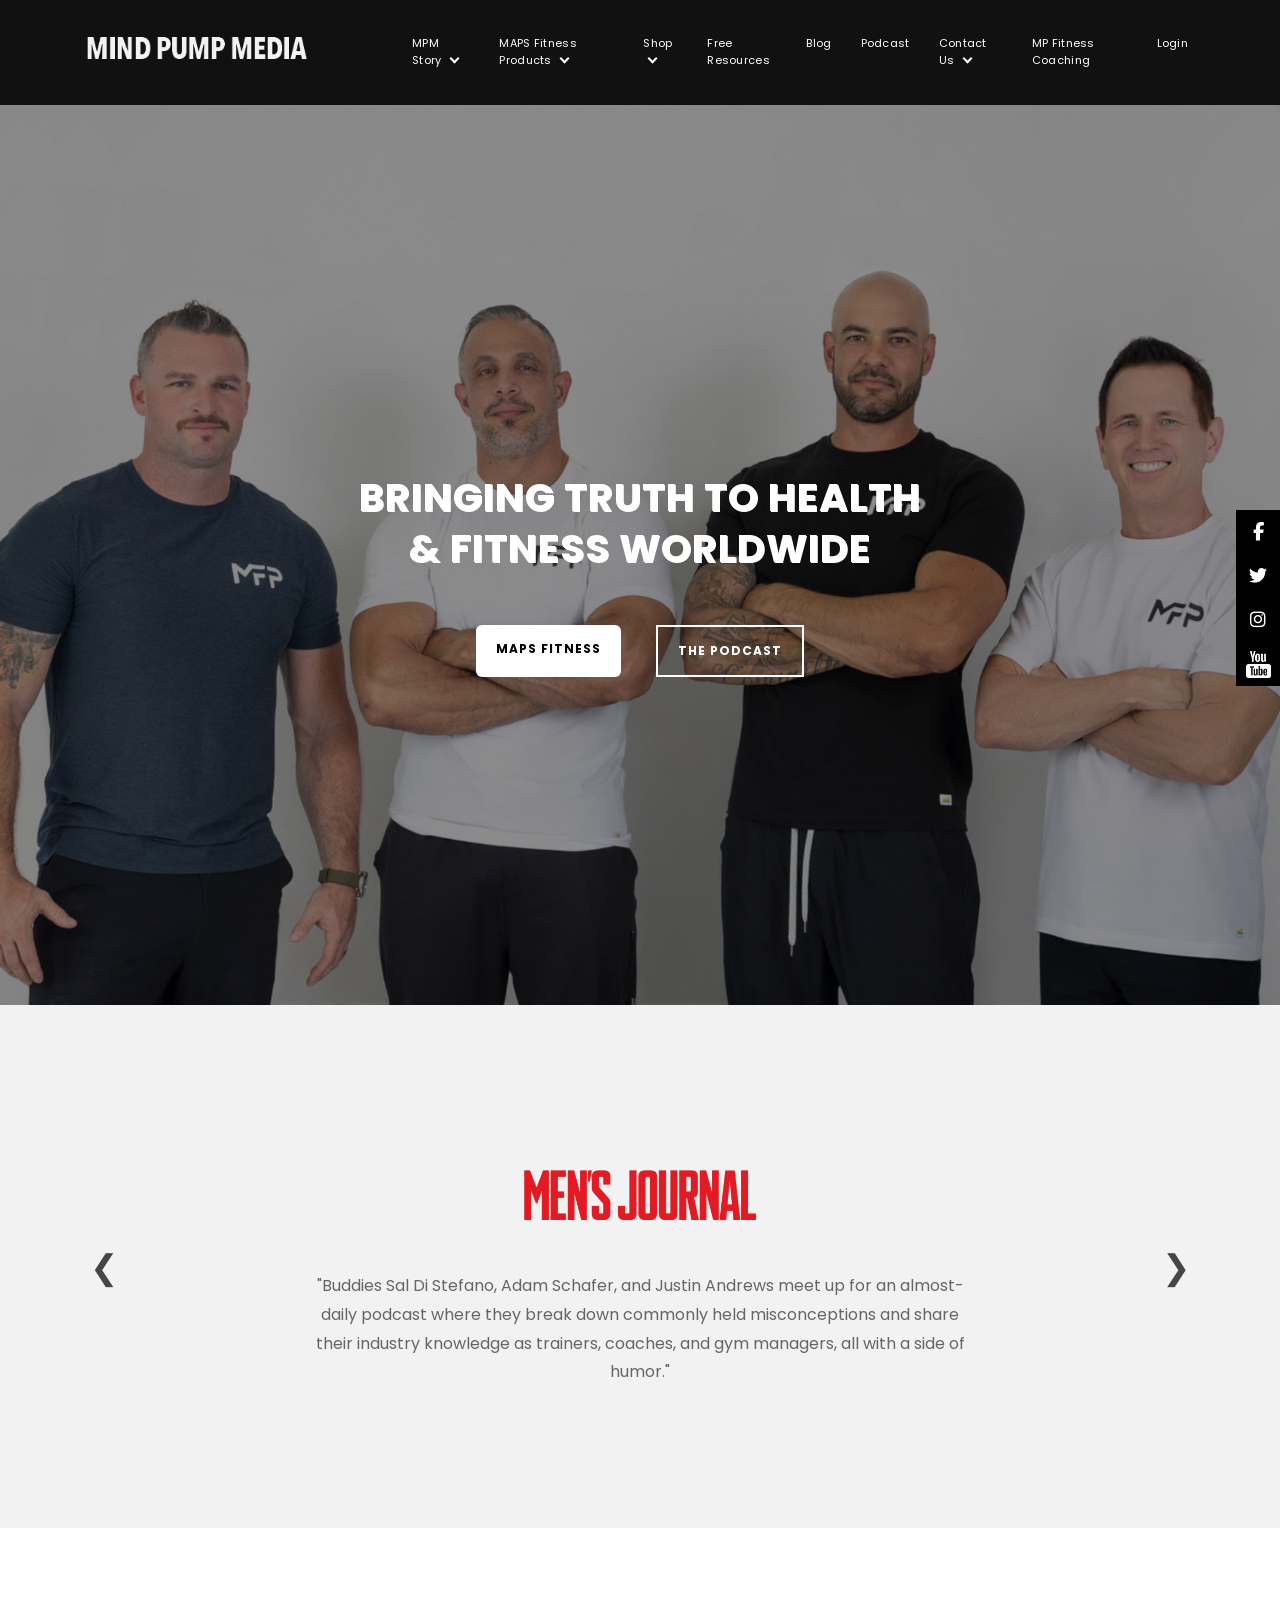
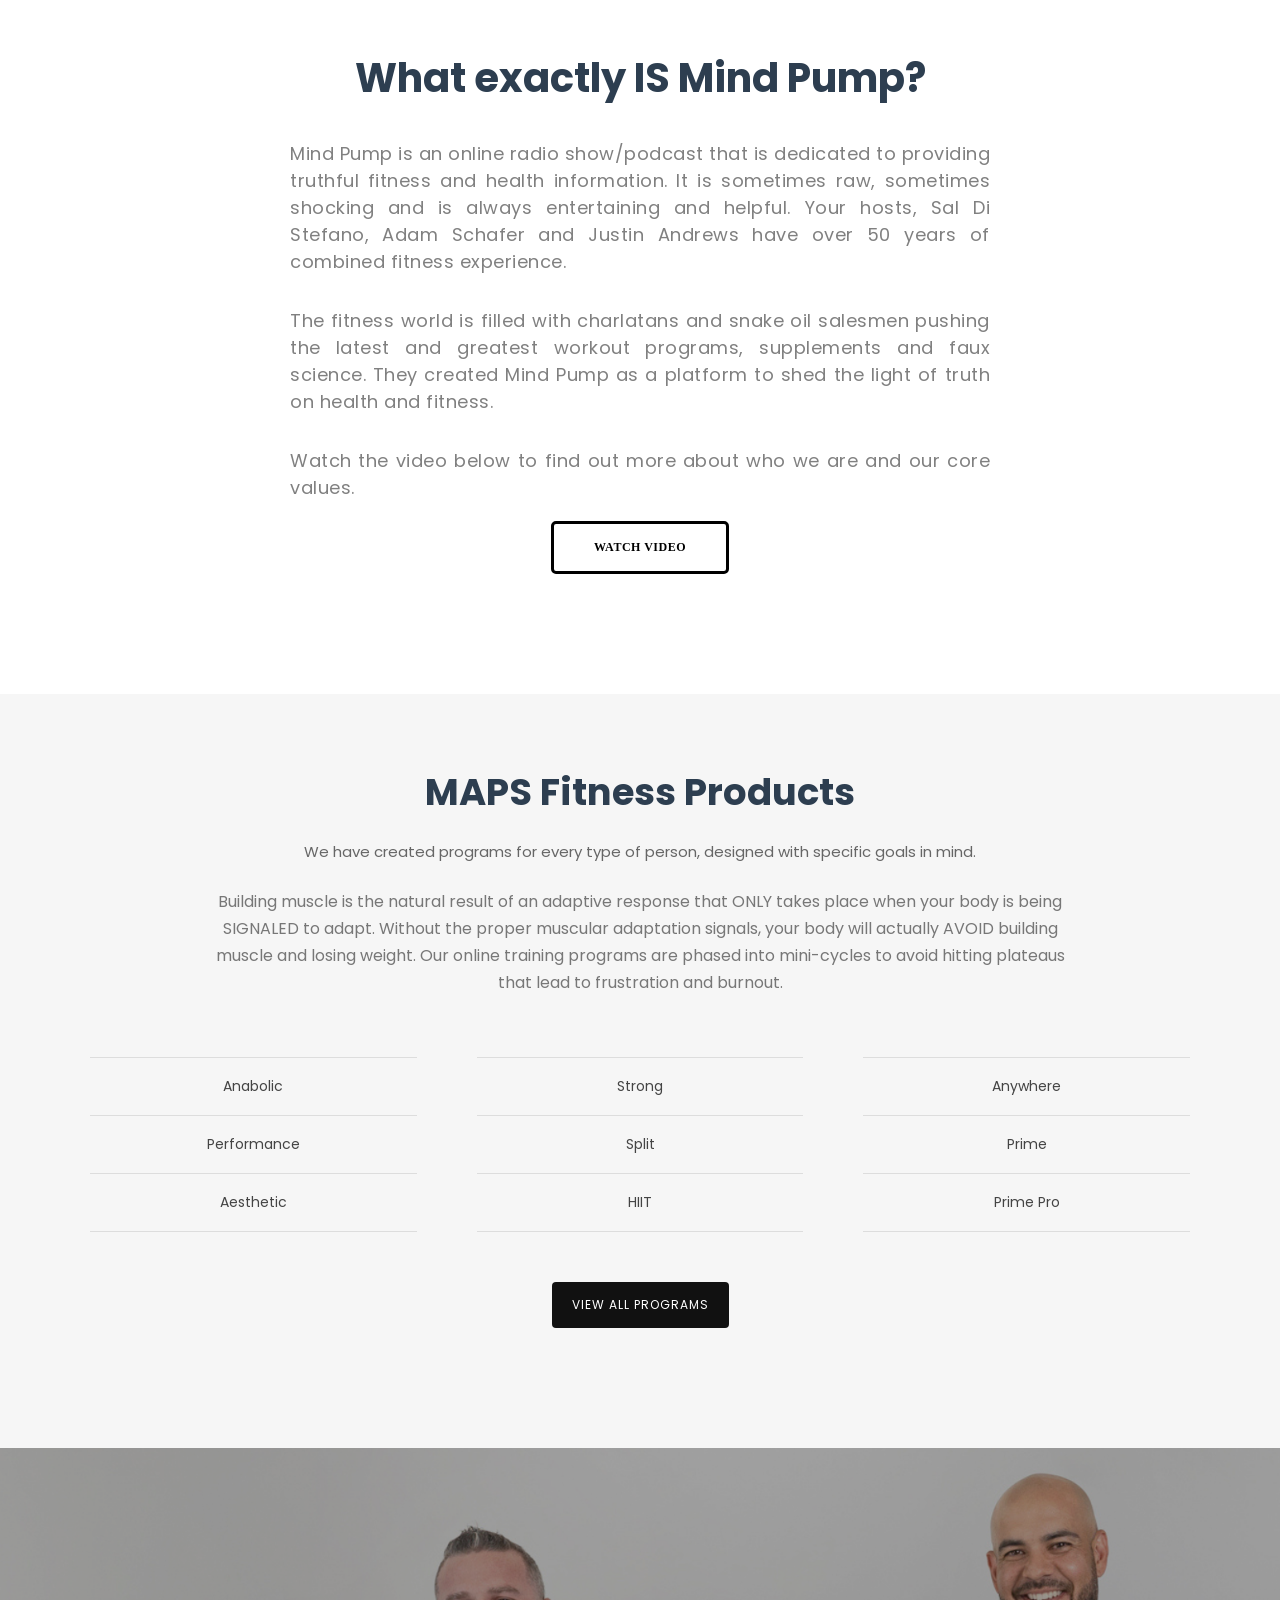
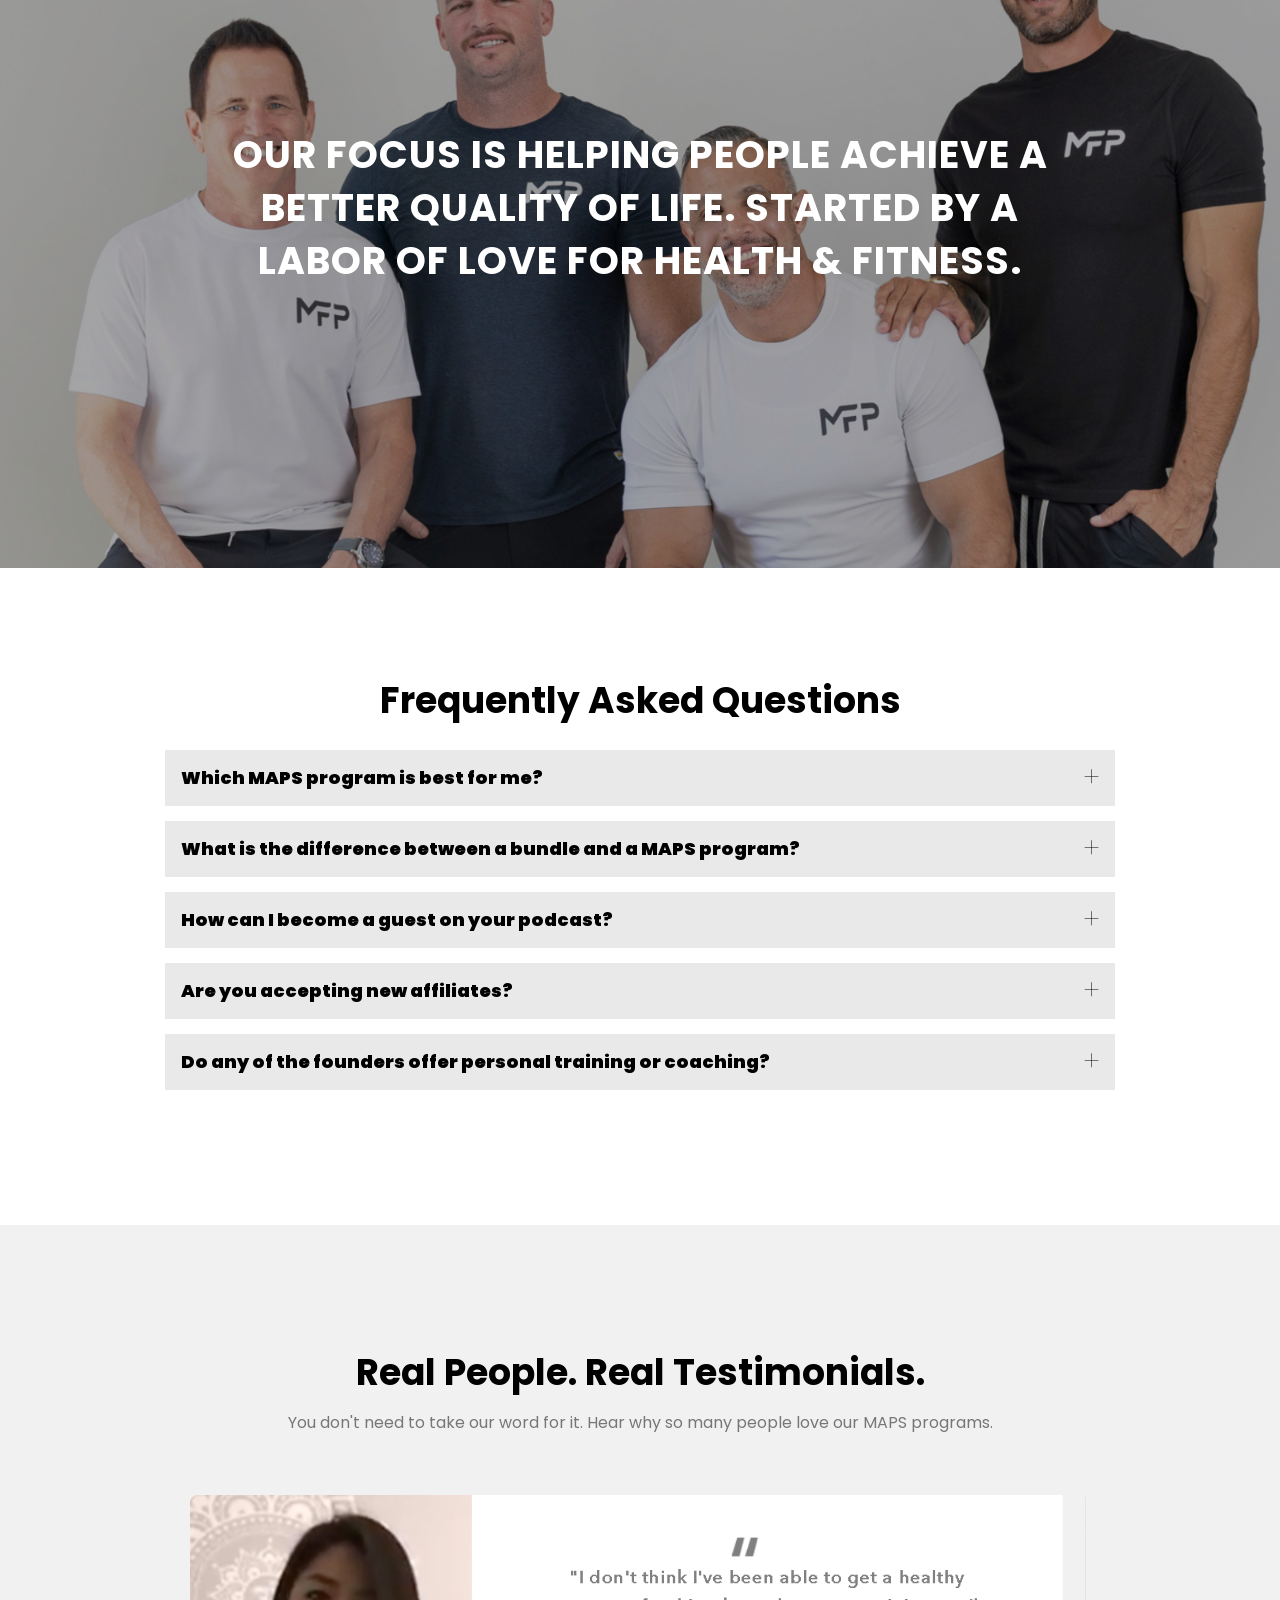
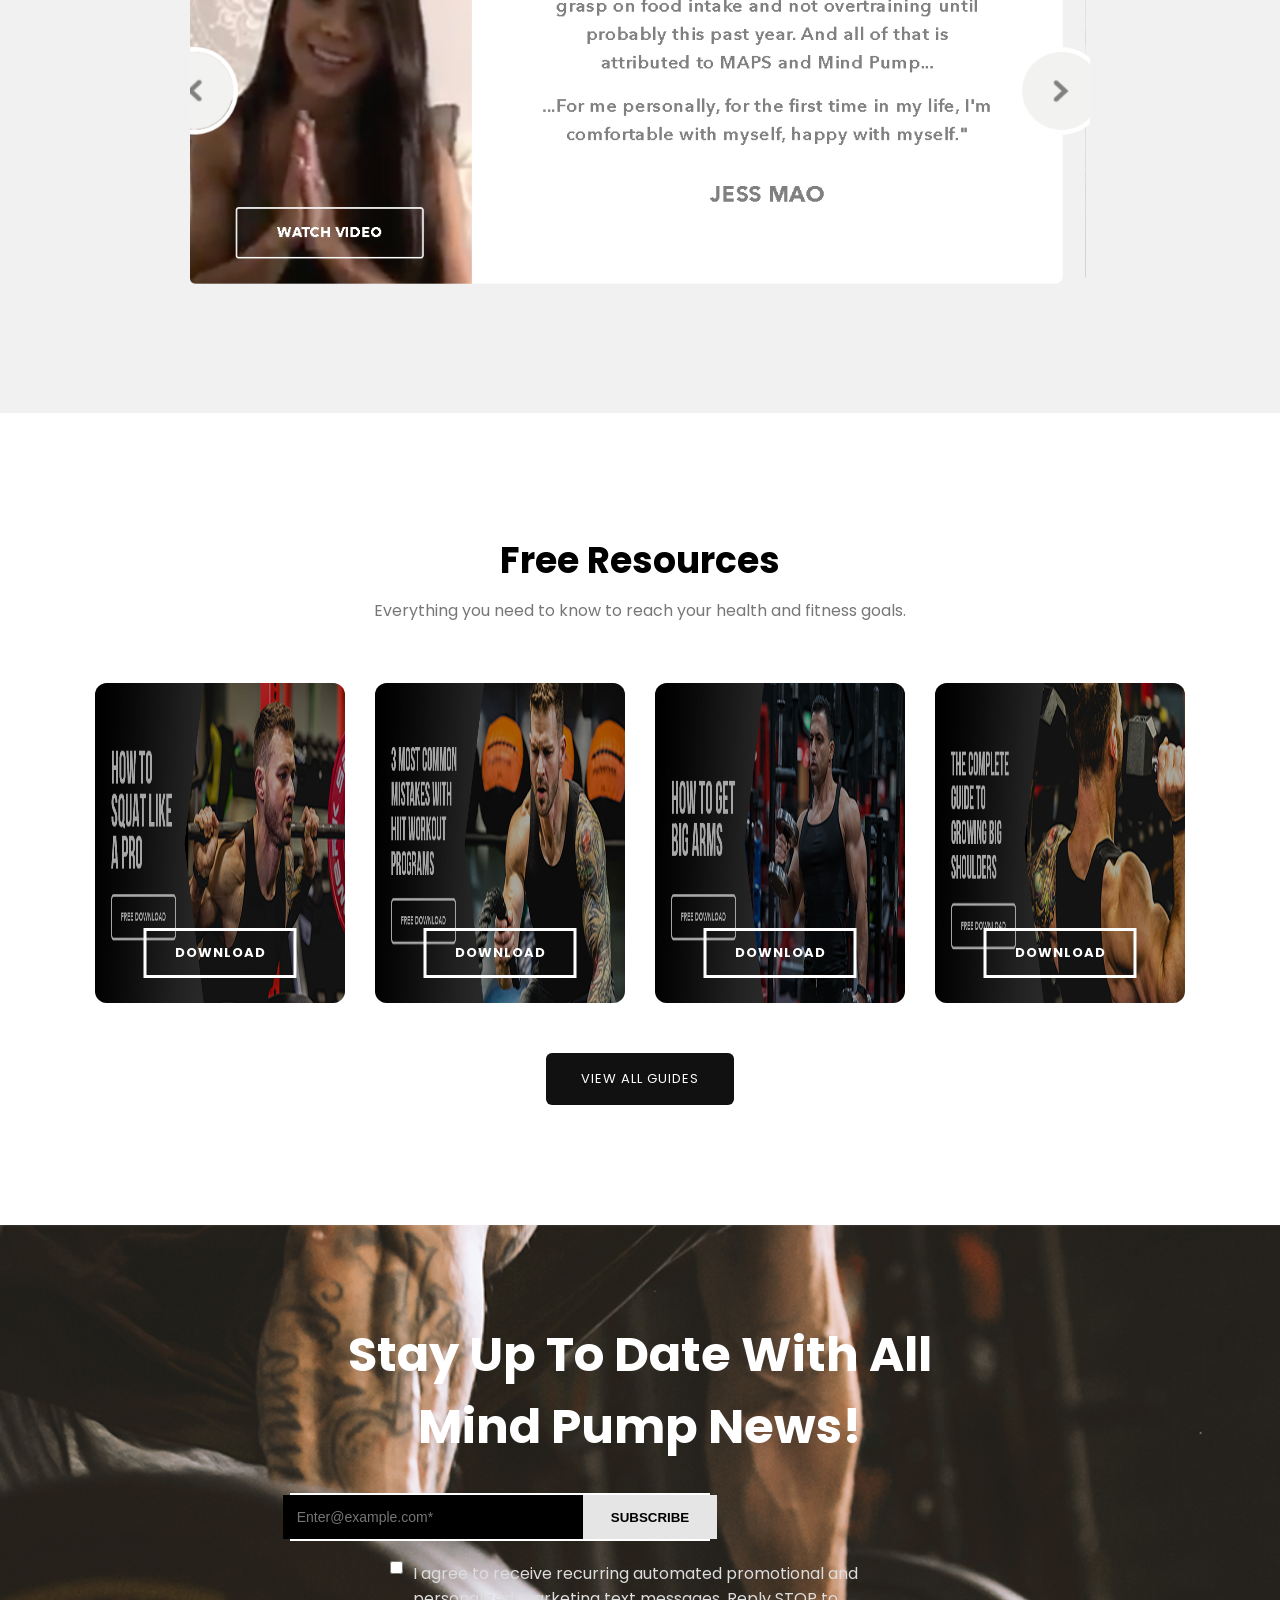
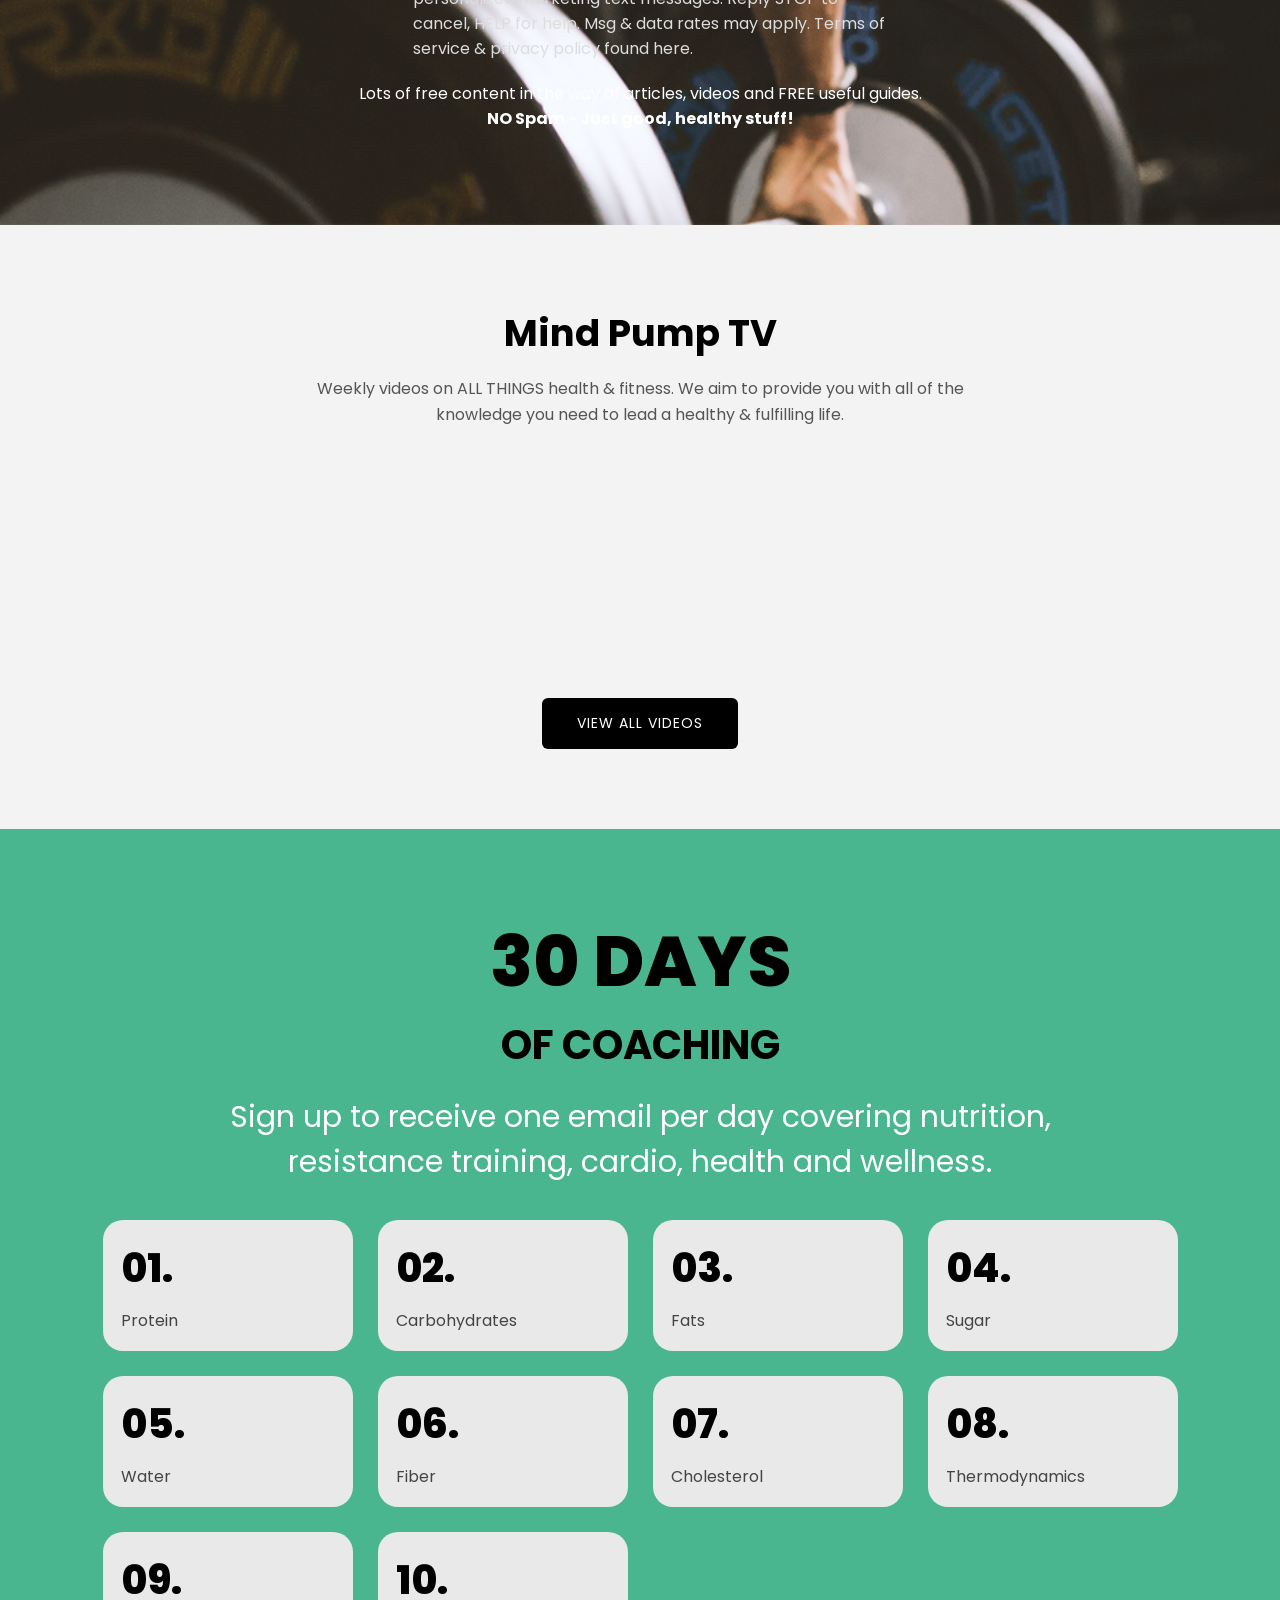
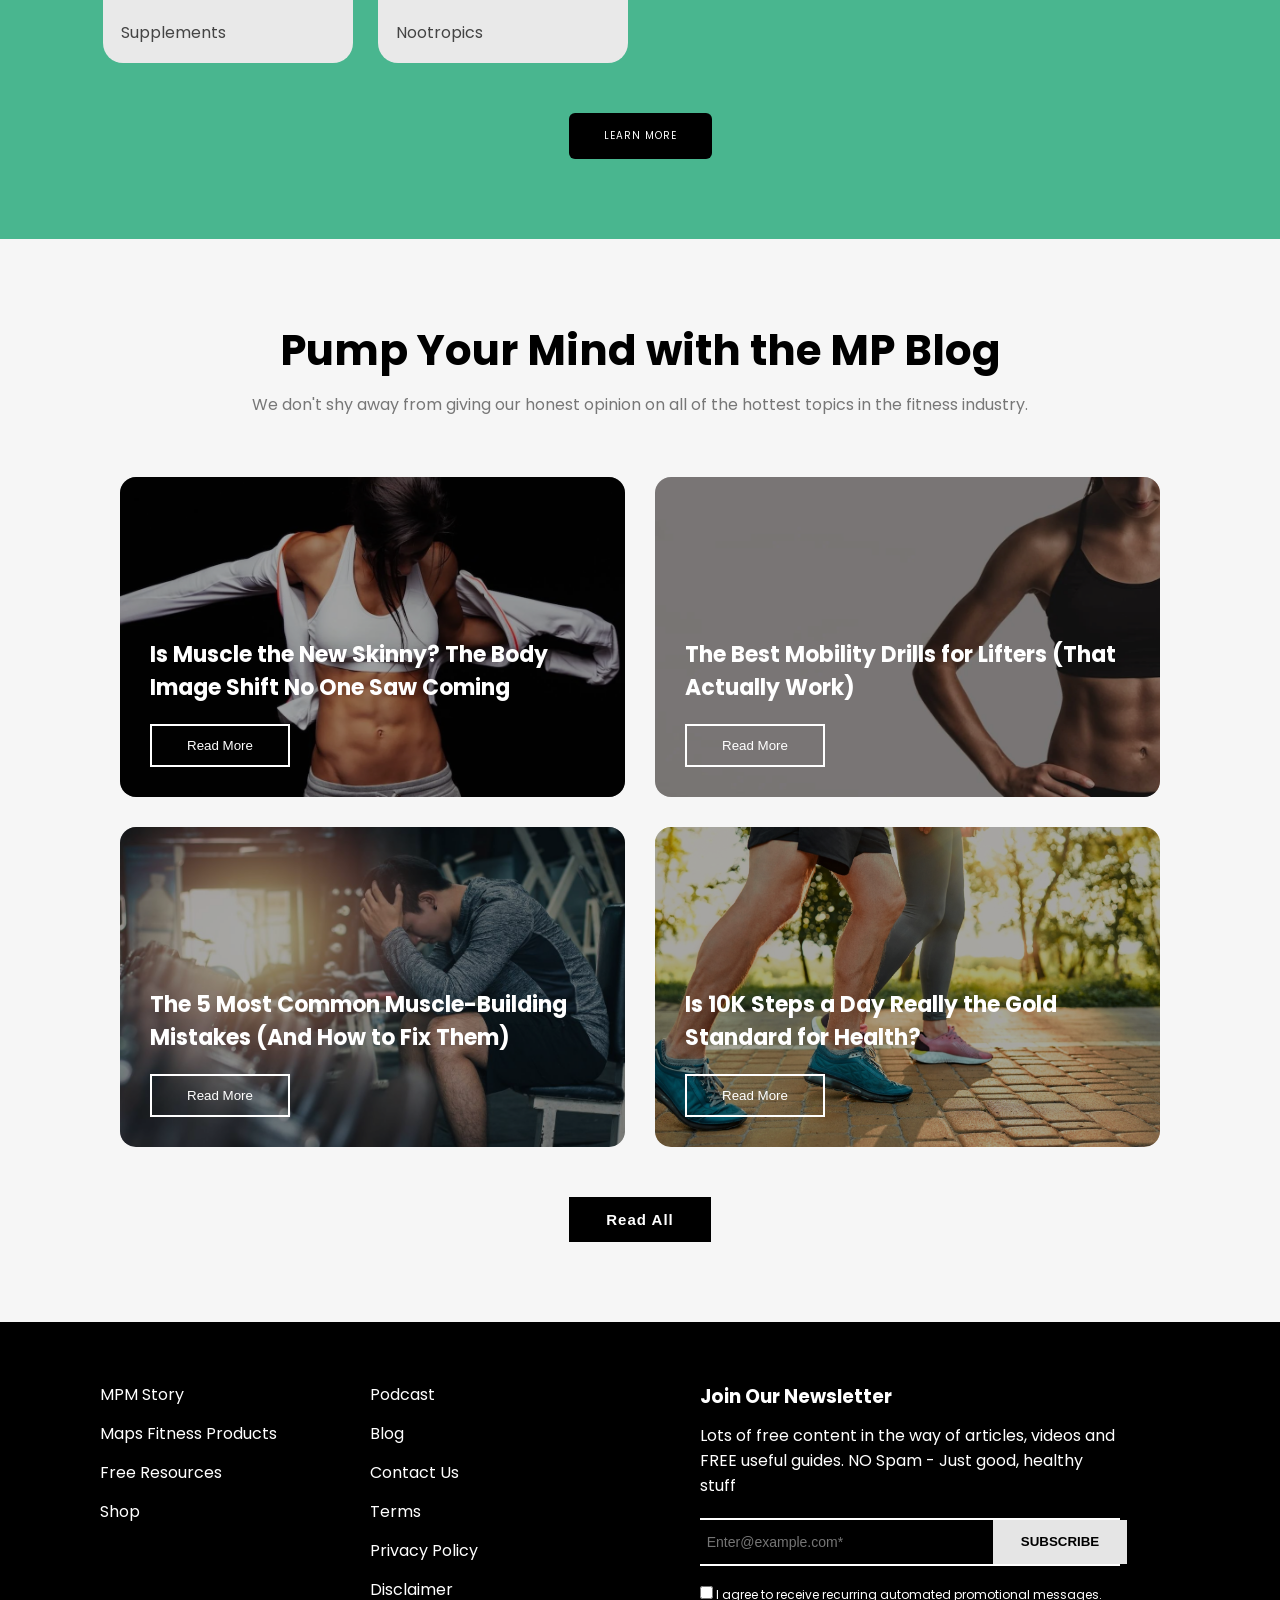
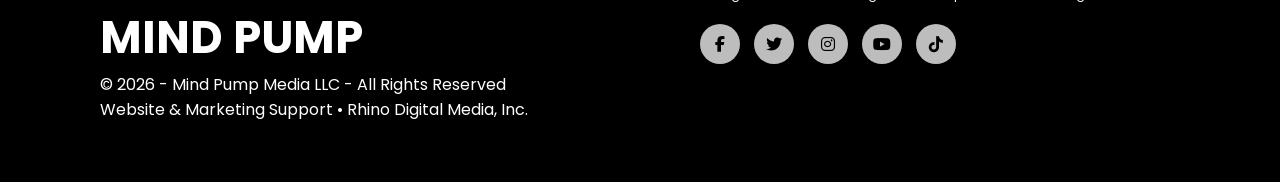
<file: index.html>
<!doctype html>
<html lang="en">
  <head>
    <meta charset="UTF-8" />
    <meta name="viewport" content="width=device-width, initial-scale=1.0" />

    <title>Mind Pump Clone</title>

    <link rel="stylesheet" href="style.css" />

    <link
      rel="stylesheet"
      href="https://cdnjs.cloudflare.com/ajax/libs/font-awesome/6.5.0/css/all.min.css"
    />

    <link
      href="https://fonts.googleapis.com/css2?family=Poppins:wght@300;400;500;600;700;800&display=swap"
      rel="stylesheet"
    />
    <link rel="stylesheet" href="responsive.css" />
  </head>

  <body>
    <header class="navbar">
      <div class="container">
        <div class="logo">
          <img src="./images/logo.png" alt="logo" />
        </div>

        <ul class="menu">
          <li class="dropdown">
            MPM Story
            <ul class="dropdown-menu">
              <li>Sal</li>
              <li>Adam</li>
              <li>About</li>
              <li>Team</li>
            </ul>
          </li>

          <li class="dropdown">
            MAPS Fitness Products
            <ul class="dropdown-menu">
              <li>Maps MODS</li>
              <li>Team</li>
              <li>Programs</li>
              <li>Adittion fitness programm</li>
            </ul>
          </li>

          <li class="dropdown">
            Shop
            <ul class="dropdown-menu">
              <li>Mind Pump Store</li>
              <li>Partners</li>
            </ul>
          </li>

          <li>Free Resources</li>
          <li>Blog</li>
          <li>Podcast</li>

          <li class="dropdown">
            Contact Us
            <ul class="dropdown-menu">
              <li>Email</li>
              <li>Support</li>
            </ul>
          </li>

          <li>MP Fitness Coaching</li>
          <li>Login</li>
        </ul>

        <div class="hamburger">☰</div>
      </div>
    </header>

    <section class="hero">
      <div class="hero-overlay"></div>

      <div class="hero-content">
        <h1>
          BRINGING TRUTH TO HEALTH<br />
          & FITNESS WORLDWIDE
        </h1>

        <div class="hero-buttons">
          <a href="#" class="btn btn-first"> MAPS FITNESS </a>

          <a href="#" class="btn btn-outline"> THE PODCAST </a>
        </div>
      </div>

      <div class="social-icons">
        <a href="#"><i class="fa-brands fa-facebook-f"></i></a>
        <a href="#"><i class="fa-brands fa-twitter"></i></a>
        <a href="#"><i class="fa-brands fa-instagram"></i></a>
        <a href="#"><img src="./images/yt.png.png" height="35" /></a>
      </div>
    </section>

    <section class="press-slider">
      <div class="slider-container">
        <button class="arrow left">&#10094;</button>

        <div class="slider-track">
          <div class="slide">
            <img src="./images/sliderh2.png" height="100" />

            <p>
              "Buddies Sal Di Stefano, Adam Schafer, and Justin Andrews meet up
              for an almost-daily podcast where they break down commonly held
              misconceptions and share their industry knowledge as trainers,
              coaches, and gym managers, all with a side of humor."
            </p>
          </div>

          <div class="slide">
            <img src="./images/sliderimg2.png" height="100" />

            <p>
              "Mind Pump aims to expose truth when it comes to health, fitness,
              nutrition. Co-hosts Sal Di Stefano, Adam Schafer & Justin Andrews
              take a look behind the curtain on the mythology, snake oil, and
              pseudo-science that pervades the fitness industry."
            </p>
          </div>

          <div class="slide">
            <img
              src="./images/sliderimg3.png"
              height="100"
              style="margin-bottom: 30px"
            />

            <p>
              "Hosts Justin Andrews, Adam Schafer, and Sal Di Stefano answer
              some of the most popular fitness questions, from how to break
              through a plateau to how to build a great body without access to a
              gym."
            </p>
          </div>
        </div>

        <button class="arrow right">&#10095;</button>
      </div>
    </section>

    <section class="about-section">
      <div class="about-container">
        <h2>What exactly IS Mind Pump?</h2>

        <br />

        <p>
          Mind Pump is an online radio show/podcast that is dedicated to
          providing truthful fitness and health information. It is sometimes
          raw, sometimes shocking and is always entertaining and helpful. Your
          hosts, Sal Di Stefano, Adam Schafer and Justin Andrews have over 50
          years of combined fitness experience.
        </p>

        <br />

        <p>
          The fitness world is filled with charlatans and snake oil salesmen
          pushing the latest and greatest workout programs, supplements and faux
          science. They created Mind Pump as a platform to shed the light of
          truth on health and fitness.
        </p>

        <br />

        <p>
          Watch the video below to find out more about who we are and our core
          values.
        </p>

        <button class="watch-btn">WATCH VIDEO</button>
      </div>
    </section>

    <section class="maps-section">
      <div class="maps-container">
        <h2>MAPS Fitness Products</h2>

        <p class="maps-sub">
          We have created programs for every type of person, designed with
          specific goals in mind.
        </p>

        <p class="maps-desc">
          Building muscle is the natural result of an adaptive response that
          ONLY takes place when your body is being SIGNALED to adapt. Without
          the proper muscular adaptation signals, your body will actually AVOID
          building muscle and losing weight. Our online training programs are
          phased into mini-cycles to avoid hitting plateaus that lead to
          frustration and burnout.
        </p>

        <div class="maps-grid">
          <div class="maps-col">
            <div class="maps-item">Anabolic</div>
            <div class="maps-item">Performance</div>
            <div class="maps-item">Aesthetic</div>
          </div>

          <div class="maps-col">
            <div class="maps-item">Strong</div>
            <div class="maps-item">Split</div>
            <div class="maps-item">HIIT</div>
          </div>

          <div class="maps-col">
            <div class="maps-item">Anywhere</div>
            <div class="maps-item">Prime</div>
            <div class="maps-item">Prime Pro</div>
          </div>
        </div>

        <a href="#" class="maps-btn">VIEW ALL PROGRAMS</a>
      </div>
    </section>

    <section class="focus-section" style="background-color: #ffffff">
      <div class="focus-overlay"></div>

      <div class="focus-content">
        <h2>
          OUR FOCUS IS HELPING PEOPLE ACHIEVE A<br />
          BETTER QUALITY OF LIFE. STARTED BY A<br />
          LABOR OF LOVE FOR HEALTH & FITNESS.
        </h2>
      </div>
    </section>

    <section class="faq-section">
      <div class="faq-wrapper">
        <h2 class="faq-title">Frequently Asked Questions</h2>

        <div class="faq-item">
          <div class="faq-question">
            Which MAPS program is best for me?
            <span class="faq-icon">+</span>
          </div>

          <div class="faq-answer">
            <h4>Which MAPS program is best for me?</h4>

            <p>
              This depends on your individual goals and your experience in
              weightlifting. Each program has a dedicated page that offers a
              detailed description. We suggest you look at each one to see which
              is a good fit for you.
            </p>

            <p class="faq-link">CLICK HERE TO SEE OUR PROGRAM OVERVIEW</p>
          </div>
        </div>

        <div class="faq-item">
          <div class="faq-question">
            What is the difference between a bundle and a MAPS program?
            <span class="faq-icon">+</span>
          </div>

          <div class="faq-answer">
            <p>
              Bundles include multiple programs combined together for better
              results and usually at a discounted price.
            </p>
          </div>
        </div>

        <div class="faq-item">
          <div class="faq-question">
            How can I become a guest on your podcast?
            <span class="faq-icon">+</span>
          </div>

          <div class="faq-answer">
            <p>
              You can contact the team through the contact form on our website
              to submit your request.
            </p>
          </div>
        </div>

        <div class="faq-item">
          <div class="faq-question">
            Are you accepting new affiliates?
            <span class="faq-icon">+</span>
          </div>

          <div class="faq-answer">
            <p>Yes, you can apply through the affiliate page on our website.</p>
          </div>
        </div>

        <div class="faq-item">
          <div class="faq-question">
            Do any of the founders offer personal training or coaching?
            <span class="faq-icon">+</span>
          </div>

          <div class="faq-answer">
            <p>
              Currently the founders do not offer personal coaching services.
            </p>
          </div>
        </div>
      </div>
    </section>

    <section class="testimonial-section" style="background-color: #f1f1f1">
      <h2>Real People. Real Testimonials.</h2>

      <p class="testimonial-sub">
        You don't need to take our word for it. Hear why so many people love our
        MAPS programs.
      </p>

      <div class="testimonial-slider">
        <div class="testimonial-track">
          <div class="testimonial-slide">
            <img src="./images/slider2img1.png.png" />
          </div>
        </div>
      </div>
    </section>

    <section class="resources-section">
      <h2 class="resources-title">Free Resources</h2>

      <p class="resources-sub">
        Everything you need to know to reach your health and fitness goals.
      </p>

      <div class="resources-grid">
        <div class="resource-card">
          <img src="./images/resource1.png" alt="" />
          <a href="#" class="download-btn">DOWNLOAD</a>
        </div>

        <div class="resource-card">
          <img src="./images/resource2.png" alt="" />
          <a href="#" class="download-btn">DOWNLOAD</a>
        </div>

        <div class="resource-card">
          <img src="./images/resource3.png" alt="" />
          <a href="#" class="download-btn">DOWNLOAD</a>
        </div>

        <div class="resource-card">
          <img src="./images/resource4.png" alt="" />
          <a href="#" class="download-btn">DOWNLOAD</a>
        </div>
      </div>

      <a href="#" class="view-guides">VIEW ALL GUIDES</a>
    </section>

    <section class="newsletter">
      <div class="newsletter-overlay">
        <h2>Stay Up To Date With All Mind Pump News!</h2>

        <div class="subscribe-box">
          <input type="email" placeholder="Enter@example.com*" />
          <button>SUBSCRIBE</button>
        </div>

        <div class="terms">
          <input type="checkbox" />
          <p>
            I agree to receive recurring automated promotional and personalized
            marketing text messages. Reply STOP to cancel, HELP for help. Msg &
            data rates may apply. Terms of service & privacy policy found here.
          </p>
        </div>

        <p class="bottom-text">
          Lots of free content in the way of articles, videos and FREE useful
          guides.<br />
          <strong>NO Spam - Just good, healthy stuff!</strong>
        </p>
      </div>
    </section>

    <section class="mindpump-tv">
      <h2>Mind Pump TV</h2>

      <p class="subtitle">
        Weekly videos on ALL THINGS health & fitness. We aim to provide you with
        all of the knowledge you need to lead a healthy & fulfilling life.
      </p>

      <div class="video-container">
        <iframe
          src="https://www.youtube.com/embed/AG01W61kwog?si=5ANwCoxPogQJhdk6"
          frameborder="0"
          allowfullscreen
        ></iframe>

        <iframe
          src="https://www.youtube.com/embed/in7PaeYlhrM?si=ICBJK-vqE1fMKGWp"
          frameborder="0"
          allowfullscreen
        ></iframe>

        <iframe
          src="https://www.youtube.com/embed/UBa-EtVvSks?si=8KOlemy-uuuU7l_H"
          frameborder="0"
          allowfullscreen
        ></iframe>
      </div>

      <a href="#" class="video-btn">VIEW ALL VIDEOS</a>
    </section>

    <section class="coaching">
      <h1>30 DAYS</h1>
      <h2>OF COACHING</h2>

      <p class="desc">
        Sign up to receive one email per day covering nutrition, resistance
        training, cardio, health and wellness.
      </p>

      <div class="card-scroll">
        <div class="card">
          <h3>01.</h3>
          <p>Protein</p>
        </div>

        <div class="card">
          <h3>02.</h3>
          <p>Carbohydrates</p>
        </div>

        <div class="card">
          <h3>03.</h3>
          <p>Fats</p>
        </div>

        <div class="card">
          <h3>04.</h3>
          <p>Sugar</p>
        </div>

        <div class="card">
          <h3>05.</h3>
          <p>Water</p>
        </div>

        <div class="card">
          <h3>06.</h3>
          <p>Fiber</p>
        </div>

        <div class="card">
          <h3>07.</h3>
          <p>Cholesterol</p>
        </div>

        <div class="card">
          <h3>08.</h3>
          <p>Thermodynamics</p>
        </div>
        <div class="card">
          <h3>09.</h3>
          <p>Supplements</p>
        </div>
        <div class="card">
          <h3>10.</h3>
          <p>Nootropics</p>
        </div>
         </div>
         <div style="margin-top: 50px;">           <a href="#" class="card-btn">LEARN MORE</a>
</div>
    </section>

    <section class="blog-section">
  <h2>Pump Your Mind with the MP Blog</h2>
  <p class="subtext">
    We don't shy away from giving our honest opinion on all of the hottest topics in the fitness industry.
  </p>

  <div class="blog-grid">

    <div class="blog-card">
      <img src="./images/1stone.webp">
      <div class="overlay">
        <h3>Is Muscle the New Skinny? The Body Image Shift No One Saw Coming</h3>
        <button>Read More</button>
      </div>
    </div>

    <div class="blog-card">
      <img src="./images/2ndone.webp">
      <div class="overlay">
        <h3>The Best Mobility Drills for Lifters (That Actually Work)</h3>
        <button>Read More</button>
      </div>
    </div>

    <div class="blog-card">
      <img src="./images/3rdone.jpg">
      <div class="overlay">
        <h3>The 5 Most Common Muscle-Building Mistakes (And How to Fix Them)</h3>
        <button>Read More</button>
      </div>
    </div>

    <div class="blog-card">
      <img src="./images/4thone.jpg">
      <div class="overlay">
        <h3>Is 10K Steps a Day Really the Gold Standard for Health?</h3>
        <button>Read More</button>
      </div>
    </div>
</div>
<div class="view-all">
    <button>Read All</button>
</div>
</section>

<footer class="footer">

<div class="footer-top">

<div class="footer-links">

<ul>
<li>MPM Story</li>
<li>Maps Fitness Products</li>
<li>Free Resources</li>
<li>Shop</li>
</ul>

<ul>
<li>Podcast</li>
<li>Blog</li>
<li>Contact Us</li>
<li>Terms</li>
<li>Privacy Policy</li>
<li>Disclaimer</li>
</ul>

</div>


<div class="footer-newsletter">

<h3>Join Our Newsletter</h3>

<p>
Lots of free content in the way of articles, videos and FREE useful guides.  
NO Spam - Just good, healthy stuff
</p>

<div class="subscribe-box">

<input type="email" placeholder="Enter@example.com*">
<button>SUBSCRIBE</button>

</div>

<div class="footer-check">
<input type="checkbox">
<span>I agree to receive recurring automated promotional messages.</span>
</div>

<div class="footer-social">

<a href="#"><i class="fa-brands fa-facebook-f"></i></a>

<a href="#"><i class="fa-brands fa-twitter"></i></a>

<a href="#"><i class="fa-brands fa-instagram"></i></a>

<a href="#"><i class="fa-brands fa-youtube"></i></a>

<a href="#"><i class="fa-brands fa-tiktok"></i></a>

</div>

</div>

</div>


<div class="footer-bottom">

<h2>MIND PUMP</h2>

<p>© 2026 - Mind Pump Media LLC - All Rights Reserved</p>
<p>Website & Marketing Support • Rhino Digital Media, Inc.</p>

</div>

</footer>

    <script src="script.js"></script>
  </body>
</html>
</file>
<file: style.css>
* {
  margin: 0;
  padding: 0;
  box-sizing: border-box;
}

body {
  font-family: "Poppins", Helvetica, Arial, sans-serif;
}

/* NAVBAR */

.navbar {
  background: #111111;
  height: 105px;
  display: flex;
  align-items: center;
}


.hamburger{
display:none;
}

/* CONTAINER */

.container {
  max-width: 1400px;
  width: 100%;
  margin: auto;

  display: flex;
  align-items: center;

  padding: 0 88px 2px 87px;
}

/* LOGO */

.logo img {
  height: 22px;
      width: 220px;
    border-width: 0px;
    border: 0px;
}

/* MENU */

.menu {
  display: flex;
  list-style: none;

  margin-left: 105px;

  gap: 25px;
}

/* TOP LEVEL MENU ITEMS */

.menu > li {
  color: white;
  font-size: 11px;
  letter-spacing: 0.3px;
  cursor: pointer;
  position: relative;
  margin-right: 4px;
}

/* DROPDOWN ARROW */

.dropdown::after {
  content: "";

  width: 5px;
  height: 5px;

  border-right: 2px solid white;
  border-bottom: 2px solid white;

  display: inline-block;

  transform: rotate(45deg);

  margin-left: 6px;
  margin-bottom: 2px;
}

/* DROPDOWN MENU */

/* DROPDOWN FIX */

.dropdown{
  position: relative;
}

/* DROPDOWN MENU */

.dropdown-menu {
  display: none;

  position: absolute;

  top: 100%;   /* FIXED: removes hover gap */
  left: 0;

  background: #f3f3f3;

  list-style: none;

  min-width: 180px;

  box-shadow: 0 6px 15px rgba(0, 0, 0, 0.2);

  z-index: 100;
}

/* DROPDOWN ITEMS */

.dropdown-menu li {
  padding: 15px 18px;

  color: black;
  font-size: 12px;
}

/* DROPDOWN HOVER */

.dropdown-menu li:hover {
  background: #e8e8e8;
}

/* SHOW DROPDOWN */

.dropdown:hover .dropdown-menu {
  display: block;
}

/* HERO SECTION */

.hero {
  height: 100vh;

  background-image: url("./images/hero.png");
  background-size: cover;
  background-position: center 42%;

  display: flex;
  align-items: center;
  justify-content: center;

  text-align: center;

  position: relative;
}

/* DARK OVERLAY */

.hero-overlay {
  position: absolute;

  top: 0;
  left: 0;

  width: 100%;
  height: 100%;

  background: rgba(0, 0, 0, 0.45);
}

/* HERO CONTENT */

.hero-content {
  position: relative;
  z-index: 2;

  color: white;

  max-width: 900px;
}

/* HERO TITLE */

.hero h1 {
 font-size: 39px;
    font-weight: 700;
    letter-spacing: 1px;
    padding-top: 50px;
    line-height: 1.3;
    color: #fff;
     text-transform: initial;
 text-shadow: 1px 1px #fff;
    

}

/* BUTTON CONTAINER */

.hero-buttons {
  display: flex;

  gap: 15px;

  justify-content: center;
}

/* BUTTON BASE */

/* BUTTON BASE */

.btn {
    margin: 50px 10px 10px 10px;
  padding: 15px 20px;

  font-size: 12px;
  font-weight: bold;

  letter-spacing: 1px;

  text-decoration: none;

  transition: all 0.25s ease;

  display: inline-block;
}

/* first BUTTON */

.btn-first {
  background: white;

  color: black;

  border-radius:6px;
}

/* first HOVER */

.btn-first:hover {
  background: #f3f3f3;

  transform: translateY(-3px);
}

/* OUTLINE BUTTON */

.btn-outline {
  border: 2px solid white; /* thicker border */

  color: white;
}

/* OUTLINE HOVER */

.btn-outline:hover {
  background: white;

  color: black;

  transform: translateY(-3px);
}
/* SOCIAL MEDIA BAR */

.social-icons{

position:absolute;

right:0;

top:45%;


display:flex;

flex-direction:column;

z-index:10;
gap: 0;

}

/* ICON BOX */

.social-icons a{

width:44px;
height:44px;

background: black;
display:flex;
align-items:center;
justify-content:center;

color:white;

text-decoration:none;


}

/* ICON SIZE */

.social-icons i{

font-size:18px;

}


/* PRESS SLIDER */

/* PRESS SLIDER */

.press-slider{

background:#f2f2f2;

padding:140px 20px;

text-align:center;

user-select:none;

}

/* SLIDER CONTAINER */

.slider-container{

max-width:1100px;

margin:auto;

position:relative;

overflow:hidden;

}

/* SLIDER TRACK */

.slider-track{

display:flex;

transition:transform 0.5s ease;

}

/* SLIDE */

.slide{

min-width:100%;

}

/* TEXT AREA (smaller like real site) */

.slide p{

max-width:650px;

margin:20px auto 0;

color:#666;

font-size:16px;

line-height:1.8;

}

/* ARROWS */

.arrow{

position:absolute;

top:50%;

transform:translateY(-50%);

background:none;

border:none;

font-size:34px;

cursor:pointer;

color:#474646;

}

/* LEFT ARROW */

.arrow.left{

left:0;

}

/* RIGHT ARROW */

.arrow.right{

right:0;

}


/* ABOUT SECTION */

.about-section{

background:white;

padding:120px 20px;

text-align:center;

}

/* CONTAINER */

.about-container{

max-width:700px;

margin:auto;

}

/* TITLE */

.about-container h2{

font-size: 40px;
    font-family: 'Poppins';
    font-weight: 700;
        color: #2d3e50;
}



/* PARAGRAPH */

.about-container p{

    font-family: 'Poppins', sans-serif;
    font-size: 18px;
      text-align: justify;
    font-weight: 400;
    max-width: 762px;
    margin: 0 auto;
    letter-spacing: .5px;
    color: #808080;
    padding-top: 7px;

}

/* BUTTON */

.watch-btn{

cursor: pointer;
    font-size: 12px;
    line-height: 1.2;
    padding: 16px 40px;
    font-weight: 600;
    cursor: pointer;
    text-align: center;
    display: inline-block;
    transition: all .2s ease-in;
    -webkit-transition: all .2s ease-in;
    letter-spacing: 1px;
    color: #000;
    margin-top: 20px;
    position: relative;
    text-transform: uppercase;
    z-index: 1;
    background: transparent;
    transition: all ease-in-out .2s;
    letter-spacing: .5px;
    top: 0px;
    border: 3px solid #000;
    border-radius: 5px;
    font-family: 'Avenir Next Demi';

}

/* HOVER */

.watch-btn:hover{

  
  box-shadow: 2px 10px 20px rgba(0,0,0,0.2);  /* shadow */
}



/* MAPS SECTION */

.maps-section{

background:#f6f6f6;
padding:120px 20px;
text-align:center;

}

.maps-container{

max-width:1100px;
margin:auto;

}

/* TITLE */

.maps-section h2{

font-size:37px;
font-weight:700;
color:#2d3e50;
margin-bottom:20px;
margin-top: -50px;

}

/* SUB TEXT */

.maps-sub{

font-size:15px;
color:#666;
margin-bottom:25px;

}

/* DESCRIPTION */

.maps-desc{

max-width:850px;
margin:0 auto 60px auto;
color:#777;
line-height:1.7;

}

/* GRID */

.maps-grid{

display:flex;
justify-content:space-between;
gap:60px;

}

/* COLUMN */

.maps-col{

flex:1;

}

/* ITEM */

.maps-item{
padding:18px 0;
border-top:1px solid #ddd;
font-size:14px;
color:#444;
transition:0.3s;
  cursor: pointer;

}

.maps-item:hover{
color: rgb(129, 196, 196);
}

/* LAST BORDER */

.maps-col .maps-item:last-child{

border-bottom:1px solid #ddd;

}

/* BUTTON */

.maps-btn{

display:inline-block;
margin-top:50px;

background:#111;
color:white;

padding:14px 20px;

text-decoration:none;

font-size:12px;

letter-spacing:1px;

border-radius:4px;

transition:all 0.25s ease;

}
.maps-btn:hover{

background:#222;

transform: translateY(-3px);

box-shadow:0 10px 20px rgba(0,0,0,0.2);

}



/* FOCUS SECTION */

.focus-section{

  height:80vh;

  background-image:url("./images/hero2.png..png");
  background-size:cover;
  background-position:center;

  display:flex;
  align-items:center;
  justify-content:center;

  text-align:center;

  position:relative;

}

/* DARK OVERLAY */

.focus-overlay{

  position:absolute;

  top:0;
  left:0;

  width:100%;
  height:100%;

  background:rgba(0,0,0,0.35);

}

/* TEXT */

.focus-content{

  position:relative;
  z-index:2;

  max-width:900px;

}

.focus-content h2{

  color:white;

  font-size:38px;

  font-weight:700;

  letter-spacing:1px;

  line-height:1.4;

}



/* FAQ SECTION */

.faq-section{

padding:120px 20px;

}

.faq-wrapper{

max-width:950px;
margin:auto;

}


/* TITLE */

.faq-title{

text-align:center;
font-size:36px;
font-weight:700;
margin-bottom:22px;
margin-top: -15px;

}


/* QUESTION */

.faq-question{

background:#e9e9e9;
font-size: 18px;

padding:8px 16px;

display:flex;
justify-content:space-between;
align-items:center;

font-weight:900;

cursor:pointer;

margin-bottom:15px;

}


/* ICON */

.faq-icon{

font-size:27px;
font-weight: 100;
}


/* ANSWER BOX */

.faq-answer{

display:none;

background:#000;

color:white;

padding:30px;

border-radius:6px;

margin-top:-5px;
margin-bottom:15px;

}


/* TEXT */

.faq-answer h4{

font-size:20px;
margin-bottom:15px;

}

.faq-answer p{

line-height:1.7;
color:#ddd;

}


/* LINK */

.faq-link{

margin-top:15px;
font-weight:600;
font-size:13px;
letter-spacing:1px;

}

/* TESTIMONIAL SECTION */

.testimonial-section{

padding:120px 20px;
background:#f7f7f7;
text-align:center;

}

.testimonial-section h2{

font-size:36px;
font-weight:700;
margin-bottom:10px;

}

.testimonial-sub{

color:#777;
margin-bottom:60px;

}


/* SLIDER */

.testimonial-slider{

max-width:900px;
margin:auto;
position:relative;
overflow:hidden;

}

.testimonial-track{

display:flex;
transition:0.5s ease;

}

.testimonial-slide{

min-width:100%;

}

.testimonial-slide img{

width:100%;
border-radius:8px;

}


/* FREE RESOURCES SECTION */

.resources-section{
padding:120px 20px;
text-align:center;
}

.resources-title{
font-size:36px;
font-weight:700;
margin-bottom:10px;
}

.resources-sub{
color:#777;
margin-bottom:60px;
}

/* GRID */

.resources-grid{
display:grid;
grid-template-columns:repeat(4,1fr);
gap:30px;
max-width:1090px;
margin:auto;
}

/* CARD */

.resource-card{
position:relative;
height:320px;   
border-radius:12px;
overflow:hidden;
}

/* IMAGE */

.resource-card img{
width:100%;
height:100%;
display:block;
object-fit:fill;
}

/* DARK OVERLAY */

.resource-card::before{
content:"";
position:absolute;
top:0;
left:0;
width:100%;
height:100%;
background:rgba(0,0,0,0.35);
}

/* DOWNLOAD BUTTON */


.download-btn{
position:absolute;
bottom:25px;
left:50%;
font-weight: 700;
transform:translateX(-50%);
border:3px solid white;
color:white;
padding:12px 28px;
font-size:13px;
letter-spacing:1px;
text-decoration:none;
z-index:2;

transition:all 0.25s ease;
}

/* HOVER */

.download-btn:hover{

transform:translateX(-50%) translateY(-3px);

box-shadow:0 10px 20px rgba(0,0,0,0.25);
}

/* VIEW ALL BUTTON */

.view-guides{
display:inline-block;
margin-top:50px;
background:#111;
color:white;
padding:16px 35px;
font-size:13px;
letter-spacing:1px;
text-decoration:none;
border-radius:6px;
transition:0.3s;
}

.view-guides:hover{
transform:translateY(-3px);
box-shadow:0 10px 20px rgba(0,0,0,0.2);
}

.newsletter{
  background: url("./images/background.png") center/cover no-repeat;
  height: 600px;
  position: relative;
  display:flex;
  align-items:center;
  justify-content:center;
}

.newsletter-overlay{
  text-align:center;
  color:white;
  max-width:700px;
}

.newsletter-overlay h2{
  font-size:48px;
  font-weight:700;
  margin-bottom:30px;
}

.subscribe-box{
  display:flex;
  justify-content:center;
  margin-bottom:20px;

}

.subscribe-box input{
  width:300px;
  padding:15px;
  border:none;
  background:#111;
  color:white;
  font-size:14px;
    border: 4px solid white;
}

.subscribe-box button{
  padding:15px 30px;
  border:none;
  background:#e5e5e5;
  color:#000;
  font-weight:600;
  cursor:pointer;
}

.subscribe-box button:hover{
  background:#d0d0d0;
}

.terms{
  display:flex;
  align-items:flex-start;
  gap:10px;
  font-size:16px;
  color:#ddd;
  max-width:500px;
  margin:0 auto 20px;
  text-align:left;
}
.terms .checkbox{
  font-size: 20px;
}

.bottom-text{
  font-size:16px;
  color:#fff;
}

.mindpump-tv{
  background:#f3f3f3;
  text-align:center;
  padding:80px 20px;
}

.mindpump-tv h2{
  font-size:37px;
  margin-bottom:15px;
  font-weight:700;
}

.subtitle{
  max-width:700px;
  margin:auto;
  color:#555;
  margin-bottom:50px;
  line-height:1.6;
}

.video-container{
  display:flex;
  justify-content:center;
  gap:30px;
  flex-wrap:wrap;
  margin-bottom:40px;
}

.video-container iframe{
  width:320px;
  height:180px;
  border:none;
}

.video-btn{
  display:inline-block;
  background:black;
  color:white;
  padding:15px 35px;
  text-decoration:none;
  border-radius:6px;
  font-size:14px;
  letter-spacing:1px;
}

.video-btn:hover{
transform:translateY(-3px);
box-shadow:0 10px 20px rgba(0,0,0,0.2);
}


.coaching{
    background:#49b68f;
    text-align:center;
    padding:80px 20px;
    color:#000;
}

.coaching h1{
    font-size:70px;
    font-weight:800;
}

.coaching h2{
    font-size:40px;
    margin-bottom:20px;
}

.desc{
    max-width:900px;
    margin:auto;
    color:white;
    margin-bottom:35px;
    font-size: 30px;
}

.card-scroll{
    display:grid;
    grid-template-columns: repeat(4, 250px);
    gap:25px;
    justify-content:center;
}

.card{
    background:#e9e9e9;
    border-radius:20px;
    padding:18px;
    text-align:left;
}

.card h3{
    font-size:40px;
    font-weight:800;
}

.card p{
    margin-top:10px;
    color:#444;
}
.card-btn{
    display:inline-block;
  background:black;
  color:white;
  padding:15px 35px;
  text-decoration:none;
  border-radius:6px;
  font-size:10px;
  letter-spacing:1px;
}

.card-btn:hover{
transform:translateY(-3px);
box-shadow:0 10px 20px rgba(0,0,0,0.2);
}

.card:hover{
  background-color: #49b68f;
  border: 4px solid white;
}

.blog-section{
    padding:80px 120px;
    background:#f6f6f6;
}

.blog-section h2{
    text-align:center;
    font-size:42px;
    font-weight:700;
    margin-bottom:10px;
}

.subtext{
    text-align:center;
    color:#777;
    margin-bottom:60px;
}

.blog-grid{
    display:grid;
    grid-template-columns:repeat(2,1fr);
    gap:30px;
}

.blog-card{
    position:relative;
    border-radius:16px;
    overflow:hidden;
    cursor:pointer;
}

.blog-card img{
    width:100%;
    height:320px;
    object-fit:cover;
    display:block;
}

.overlay{
    position:absolute;
    top:0;
    left:0;
    width:100%;
    height:100%;
    background:rgba(0,0,0,0.35);
    display:flex;
    flex-direction:column;
    justify-content:flex-end;
    padding:30px;
}

.overlay h3{
    color:white;
    font-size:22px;
    margin-bottom:20px;
}

.overlay button{
    width:140px;
    padding:12px;
    border:2px solid white;
    background:transparent;
    color:white;
    cursor:pointer;
    transition:0.3s;
}

.overlay button:hover{
    border-color:#00b7a5; /* new outline color */
}

.view-all{
    text-align:center;
    margin-top:50px;
}

.view-all button{
    padding:12px 35px;
    border:2px solid black;
    background:black;
    color: white;
    font-size:15px;
    font-weight: 900;
    letter-spacing:1px;
    cursor:pointer;
    transition:0.3s;
}

.view-all button:hover{
  transform:translateY(-3px);
box-shadow:0 10px 20px rgba(0,0,0,0.2);
   
}

.footer{
background:#000;
color:white;
padding:60px 100px;
}

/* TOP PART */

.footer-top{
display:grid;
grid-template-columns:1fr 1fr;
gap:120px;
margin-bottom:40px;
}

/* LINKS */

.footer-links{
display:grid;
grid-template-columns:repeat(2,1fr);
gap:60px;
}

.footer-links ul{
list-style:none;
padding:0;
}

.footer-links li{
margin-bottom:14px;
color:white;
cursor:pointer;
}

.footer-links li:hover{
color:white;
}

/* NEWSLETTER */

.footer-newsletter h3{
margin-bottom:12px;
}

.footer-newsletter p{
color:white;
margin-bottom:20px;
max-width:420px;
}

/* EMAIL */

.subscribe-box{
display:grid;
grid-template-columns:1fr auto;
border:2px solid white;
width:420px;
}

.subscribe-box input{
background:black;
border:none;
padding:14px;
color:white;
outline:none;
}

.subscribe-box button{
background:#e5e5e5;
border:none;
padding:14px 28px;
font-weight:600;
cursor:pointer;
}

/* CHECKBOX */

.footer-check{
margin-top:15px;
font-size:12px;
color:white;
}

/* SOCIAL */

.footer-social{
display:flex;
gap:14px;
margin-top:20px;
}

.footer-social a{
width:40px;
height:40px;
background:#bebdbd;
border-radius:50%;
display:flex;
align-items:center;
justify-content:center;
color:black;
font-size:16px;
text-decoration:none;
transition:0.3s;
}

.footer-social a:hover{
background:white;
}

/* BOTTOM PART */

.footer-bottom{
margin-top: -100px;}

.footer-bottom h2{
font-size:45px;
}

.footer-bottom p{
color:white;
font-size:16px;
}
</file>
<file: responsive.css>
/* =====================================
TABLET
===================================== */

@media (max-width:1024px){

/* NAVBAR */

.container{
padding:0 20px;
}

.menu{
display:none;
flex-direction:column;
background:#111;
position:absolute;
top:105px;
left:0;
width:100%;
padding:25px;
gap:18px;
}

.menu.active{
display:flex;
}

.hamburger{
display:block;
color:white;
font-size:28px;
cursor:pointer;
margin-left:auto;
}

/* Disable dropdown hover on mobile */

.dropdown:hover .dropdown-menu{
display:none;
}

/* HERO */

.hero{
height:90vh;
padding-top:80px;
}

.hero h1{
font-size:30px;
padding:0 20px;
}

.hero-buttons{
flex-direction:column;
align-items:center;
gap:12px;
}

.btn{
margin-top:20px;
}

/* Social icons */

.social-icons{
top:50%;
}

.social-icons a{
width:38px;
height:38px;
}

/* MAPS GRID */

.maps-grid{
flex-direction:column;
gap:30px;
}

/* RESOURCES */

.resources-grid{
grid-template-columns:repeat(2,1fr);
}

/* BLOG */

.blog-grid{
grid-template-columns:1fr;
}

/* VIDEO */

.video-container{
flex-direction:column;
align-items:center;
}

/* COACHING */

.card-scroll{
grid-template-columns:repeat(2,1fr);
}

/* FOCUS SECTION */

.focus-content h2{
font-size:20px;
padding:0 20px;
}

/* FOOTER */

.footer{
padding:60px 40px;
}

.footer-top{
grid-template-columns:1fr;
gap:40px;
}

.footer-links{
grid-template-columns:1fr 1fr;
}

.subscribe-box{
width:100%;
}

.footer-bottom{
margin-top:30px;
}

}


/* =====================================
MOBILE
===================================== */

@media (max-width:768px){

/* HERO FIX */

.hero{
height:auto;
padding:120px 20px 80px;
}

.hero h1{
font-size:24px;
line-height:1.4;
}

.hero-buttons{
flex-direction:column;
}

/* SOCIAL ICONS */

.social-icons{
display:none;
}

/* PRESS */

.press-slider{
padding:80px 20px;
}

.slide p{
font-size:14px;
}

/* ABOUT */

.about-section{
padding:80px 20px;
}

.about-container h2{
font-size:28px;
}

.about-container p{
font-size:16px;
}

/* MAPS */

.maps-section{
padding:80px 20px;
}

.maps-section h2{
font-size:28px;
}

/* FAQ */

.faq-title{
font-size:28px;
}

/* RESOURCES */

.resources-grid{
grid-template-columns:1fr;
}

/* NEWSLETTER */

.newsletter-overlay h2{
font-size:30px;
}

.subscribe-box{
flex-direction:column;
}

.subscribe-box input{
width:100%;
}

.subscribe-box button{
width:100%;
}

/* COACHING */

.coaching h1{
font-size:46px;
}

.coaching h2{
font-size:28px;
}

.desc{
font-size:18px;
}

/* CARDS */

.card-scroll{
grid-template-columns:1fr;
}

/* BLOG */

.blog-section{
padding:60px 20px;
}

.blog-section h2{
font-size:28px;
}

/* FOOTER */

.footer{
padding:60px 20px;
}

.footer-links{
grid-template-columns:1fr;
}

.footer-bottom h2{
font-size:32px;
}

}
</file>
